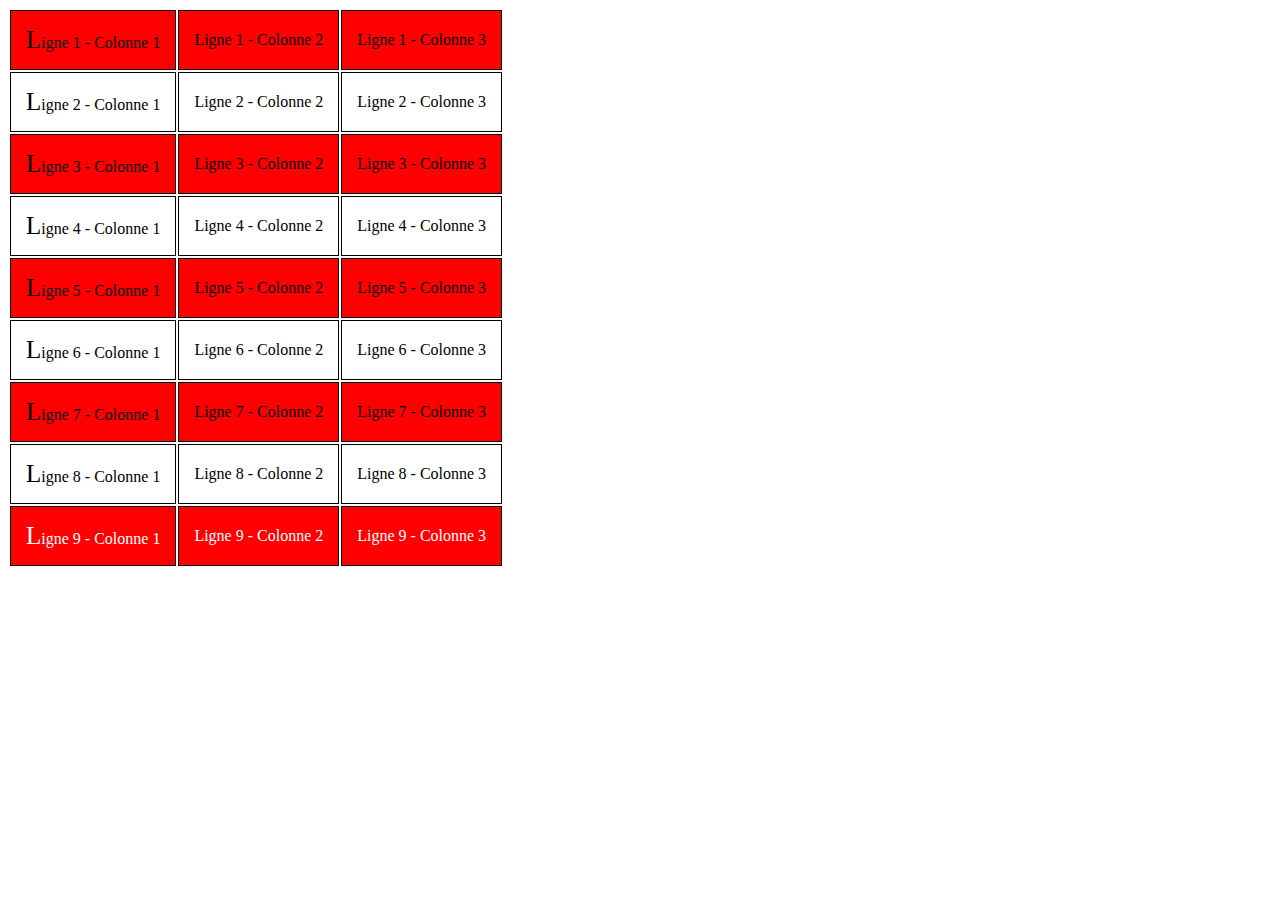
<file: ex2/index.html>
<!DOCTYPE html>
<html lang="en">

<head>
    <meta charset="UTF-8">
    <meta http-equiv="X-UA-Compatible" content="IE=edge">
    <meta name="viewport" content="width=device-width, initial-scale=1.0">
    <link rel="stylesheet" href="./public/css/style.css">
    <title>Document</title>
</head>

<body>

    <!-- CONSIGNES -->
    <!-- 
        mettre une bordure et une marge interne sur chaque case du tableau
        colorier le fond des lignes impaires du tableau
        changer la couleur du texte de la dernière ligne du tableau
        la première lettre de chaque première case de chaque ligne est légèrement plus grande que les autres
        rappel: vous n'avez pas le droit de modifier l'html
     -->

    <table>
        <tr>
            <td>Ligne 1 - Colonne 1</td>
            <td>Ligne 1 - Colonne 2</td>
            <td>Ligne 1 - Colonne 3</td>
        </tr>
        <tr>
            <td>Ligne 2 - Colonne 1</td>
            <td>Ligne 2 - Colonne 2</td>
            <td>Ligne 2 - Colonne 3</td>
        </tr>
        <tr>
            <td>Ligne 3 - Colonne 1</td>
            <td>Ligne 3 - Colonne 2</td>
            <td>Ligne 3 - Colonne 3</td>
        </tr>
        <tr>
            <td>Ligne 4 - Colonne 1</td>
            <td>Ligne 4 - Colonne 2</td>
            <td>Ligne 4 - Colonne 3</td>
        </tr>
        <tr>
            <td>Ligne 5 - Colonne 1</td>
            <td>Ligne 5 - Colonne 2</td>
            <td>Ligne 5 - Colonne 3</td>
        </tr>
        <tr>
            <td>Ligne 6 - Colonne 1</td>
            <td>Ligne 6 - Colonne 2</td>
            <td>Ligne 6 - Colonne 3</td>
        </tr>
        <tr>
            <td>Ligne 7 - Colonne 1</td>
            <td>Ligne 7 - Colonne 2</td>
            <td>Ligne 7 - Colonne 3</td>
        </tr>
        <tr>
            <td>Ligne 8 - Colonne 1</td>
            <td>Ligne 8 - Colonne 2</td>
            <td>Ligne 8 - Colonne 3</td>
        </tr>
        <tr>
            <td>Ligne 9 - Colonne 1</td>
            <td>Ligne 9 - Colonne 2</td>
            <td>Ligne 9 - Colonne 3</td>
        </tr>
    </table>

</body>

</html>
</file>
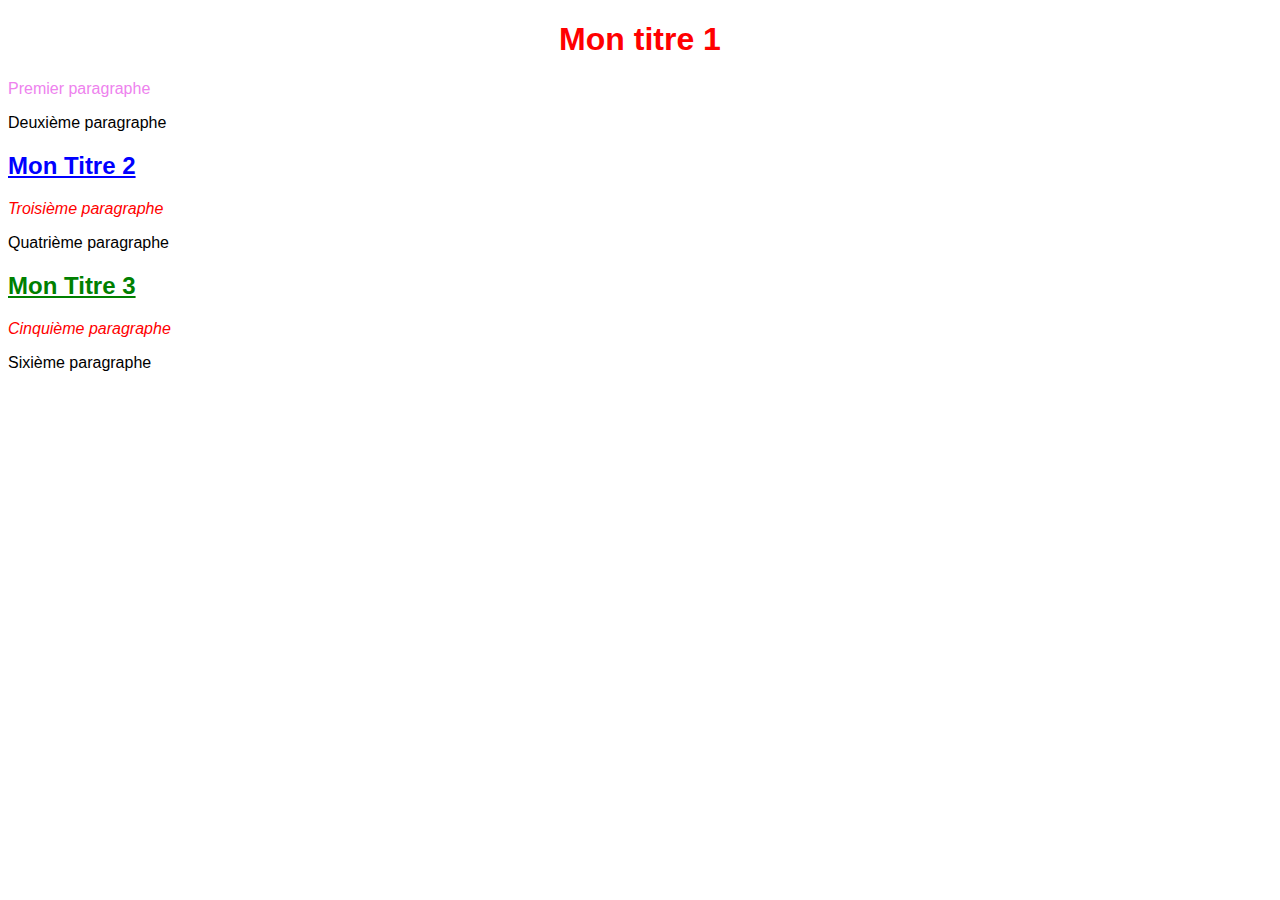
<file: ex3/index.html>
<!DOCTYPE html>
<html lang="en">

<head>
    <meta charset="UTF-8">
    <meta http-equiv="X-UA-Compatible" content="IE=edge">
    <meta name="viewport" content="width=device-width, initial-scale=1.0">
    <link rel="stylesheet" href="./public/css/style.css">
    <title>Document</title>
</head>

<body>

    <!-- CONSIGNES -->
    <!-- 
        le corps du document doit être écrit en helvetica.
        les h1 doivent être centrés et écrits en rouge.
        tous les h2 doivent être soulignés.
        les h2 dans les sections doivent être verts.
        les h2 dans les articles doivent être bleus.
        les paragraphes suivant directement un h2 doivent être en rouge italique.
        les paragraphes suivant un h1 doivent être en violet.
     -->

    <h1>Mon titre 1</h1>
    <p>Premier paragraphe</p>
    <p>Deuxième paragraphe</p>
    <article>
        <h2>Mon Titre 2</h2>
        <p>Troisième paragraphe</p>
        <p>Quatrième paragraphe</p>
        <section>
            <h2>Mon Titre 3</h2>
            <p>Cinquième paragraphe</p>
            <p>Sixième paragraphe</p>
        </section>
    </article>

</body>

</html>
</file>
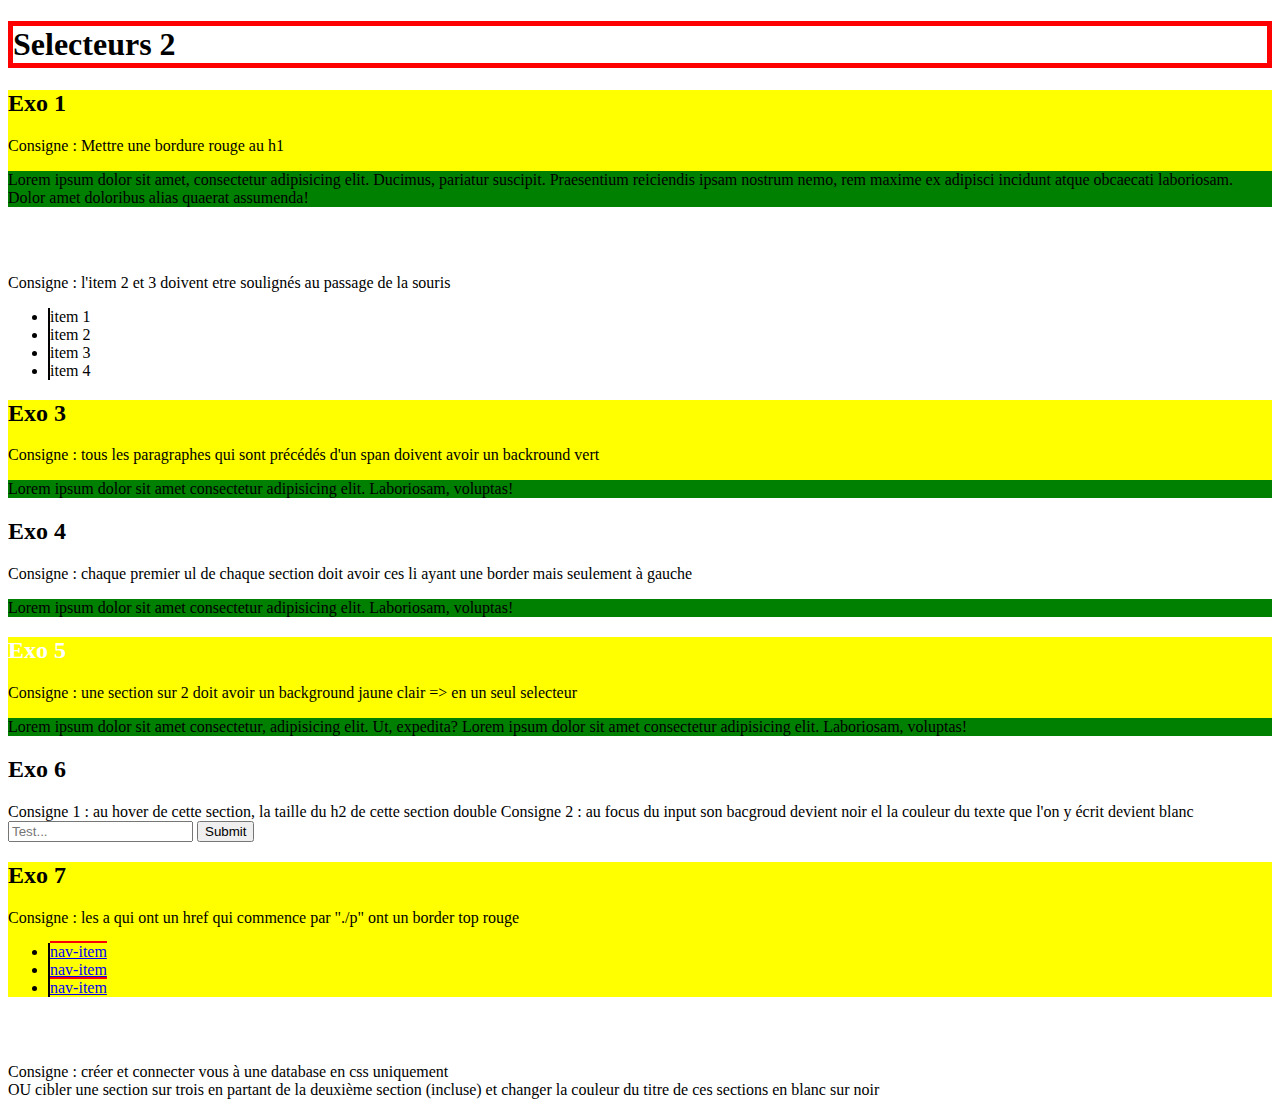
<file: ex4/index.html>
<!DOCTYPE html>
<html lang="en">

<head>
    <meta charset="UTF-8">
    <meta http-equiv="X-UA-Compatible" content="IE=edge">
    <meta name="viewport" content="width=device-width, initial-scale=1.0">
    <link rel="stylesheet" href="./public/css/style.css">
    <title>Document</title>
</head>

<body>
    <h1>Selecteurs 2</h1>

    <section>
        <h2>Exo 1</h2>
        <span>Consigne : Mettre une bordure rouge au h1</span>
        <p>Lorem ipsum dolor sit amet, consectetur adipisicing elit. Ducimus, pariatur suscipit. Praesentium reiciendis
            ipsam nostrum
            nemo, rem maxime ex adipisci incidunt atque obcaecati laboriosam. Dolor amet doloribus alias quaerat
            assumenda!</p>
    </section>

    <section>
        <h2>Exo 2</h2>
        <span>Consigne : l'item 2 et 3 doivent etre soulignés au passage de la souris</span>
        <ul>
            <li>item 1</li>
            <li>item 2</li>
            <li>item 3</li>
            <li>item 4</li>
        </ul>
    </section>

    <section>
        <h2>Exo 3</h2>
        <span>Consigne : tous les paragraphes qui sont précédés d'un span doivent avoir un backround vert</span>
        <p>Lorem ipsum dolor sit amet consectetur adipisicing elit. Laboriosam, voluptas!</p>
    </section>

    <section>
        <h2>Exo 4</h2>
        <span>Consigne : chaque premier ul de chaque section doit avoir ces li ayant une border mais seulement à
            gauche</span>
        <p>Lorem ipsum dolor sit amet consectetur adipisicing elit. Laboriosam, voluptas!</p>
    </section>

    <section>
        <h2>Exo 5</h2>
        <span>Consigne : une section sur 2 doit avoir un background jaune clair => en un seul selecteur</span>
        <p>Lorem ipsum dolor sit amet consectetur, adipisicing elit. Ut, expedita? Lorem ipsum dolor sit amet
            consectetur adipisicing elit. Laboriosam, voluptas!</p>
    </section>

    <section>
        <h2>Exo 6</h2>
        <span>Consigne 1 : au hover de cette section, la taille du h2 de cette section double</span>
        <span>Consigne 2 : au focus du input son bacgroud devient noir el la couleur du texte que l'on y écrit devient
            blanc</span>
        <input type="text" placeholder="Test...">
        <input type="submit">
    </section>

    <section>
        <h2>Exo 7</h2>
        <span>Consigne : les a qui ont un href qui commence par "./p" ont un border top rouge</span>
        <nav>
            <ul>
                <li><a href="./pomme">nav-item</a></li>
                <li><a href="./abricot">nav-item</a></li>
                <li><a href="./poire">nav-item</a></li>
            </ul>
        </nav>
    </section>

    <section>
        <h2>Exo 8</h2>
        <span>Consigne : créer et connecter vous à une database en css uniquement</span><br>
        <span>OU cibler une section sur trois en partant de la deuxième section (incluse) et changer la couleur du titre
            de ces sections en blanc sur noir</span>
    </section>

</body>

</html>
</file>
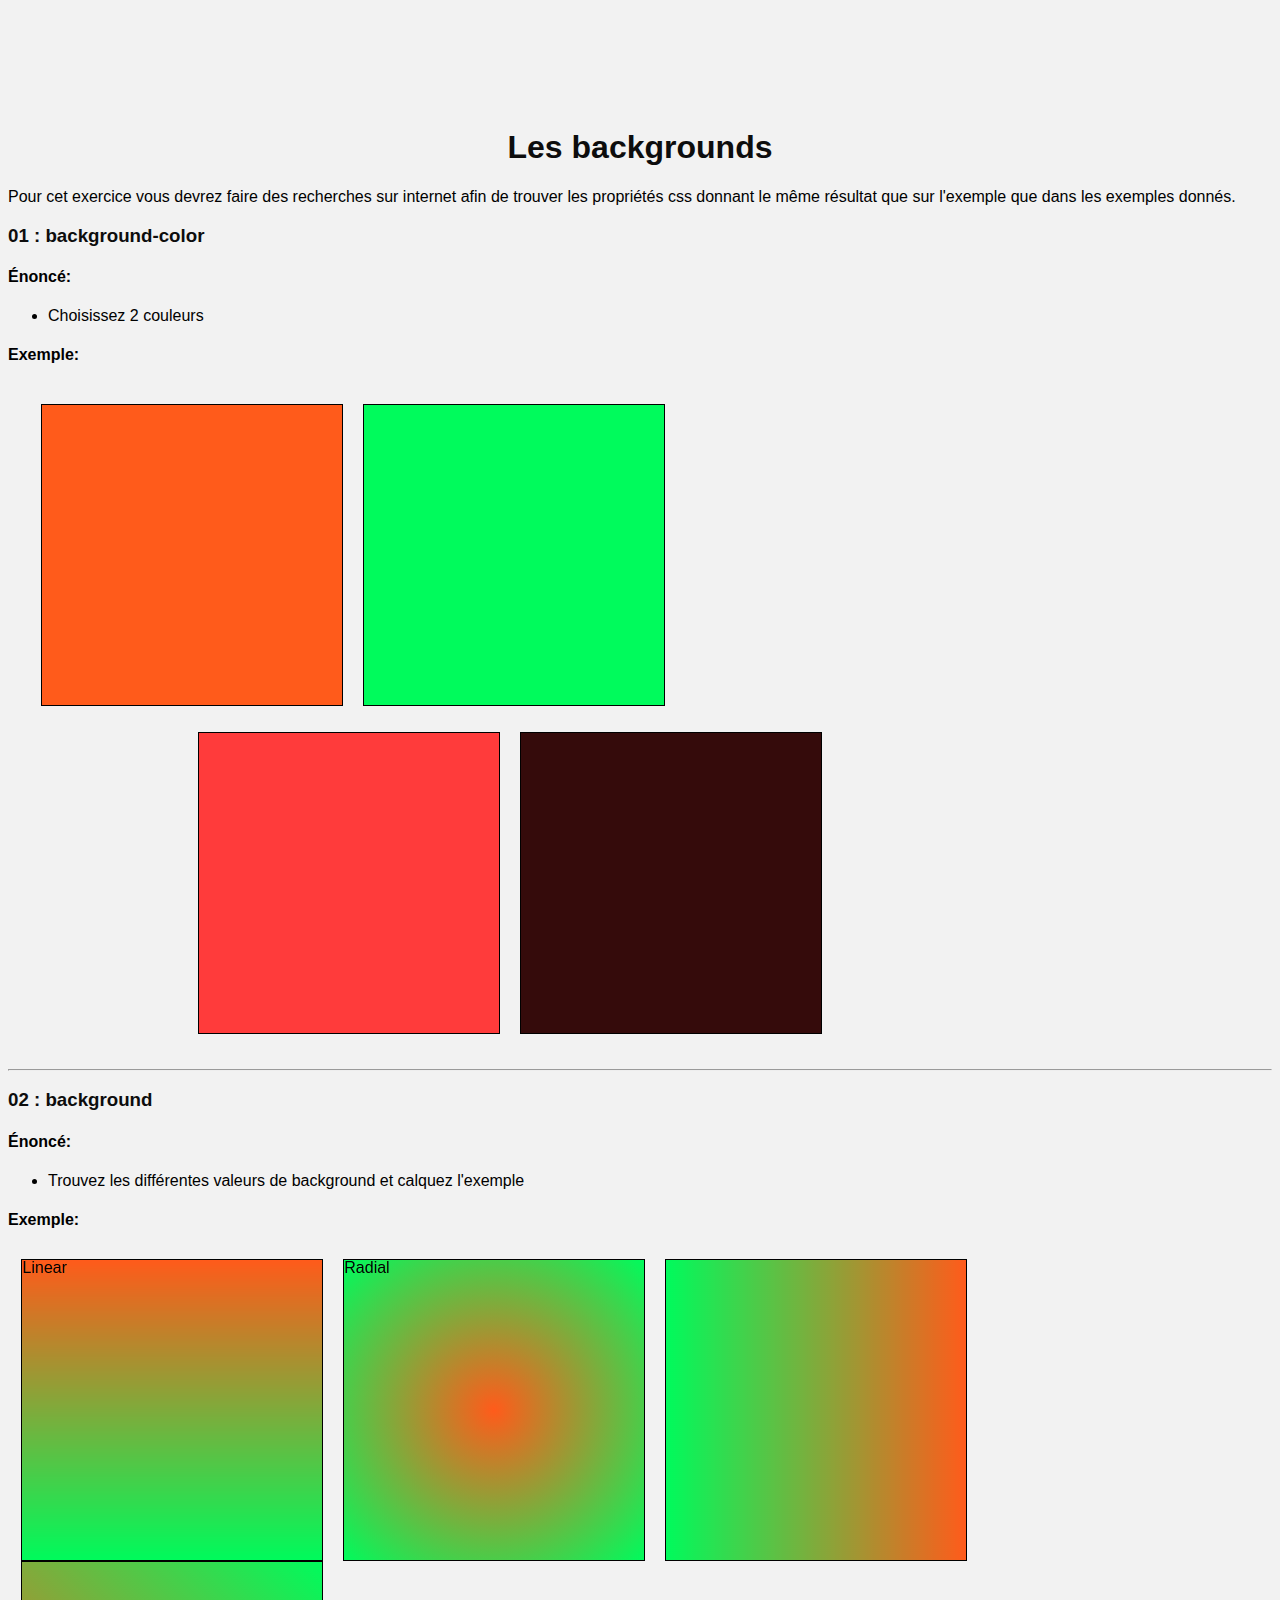
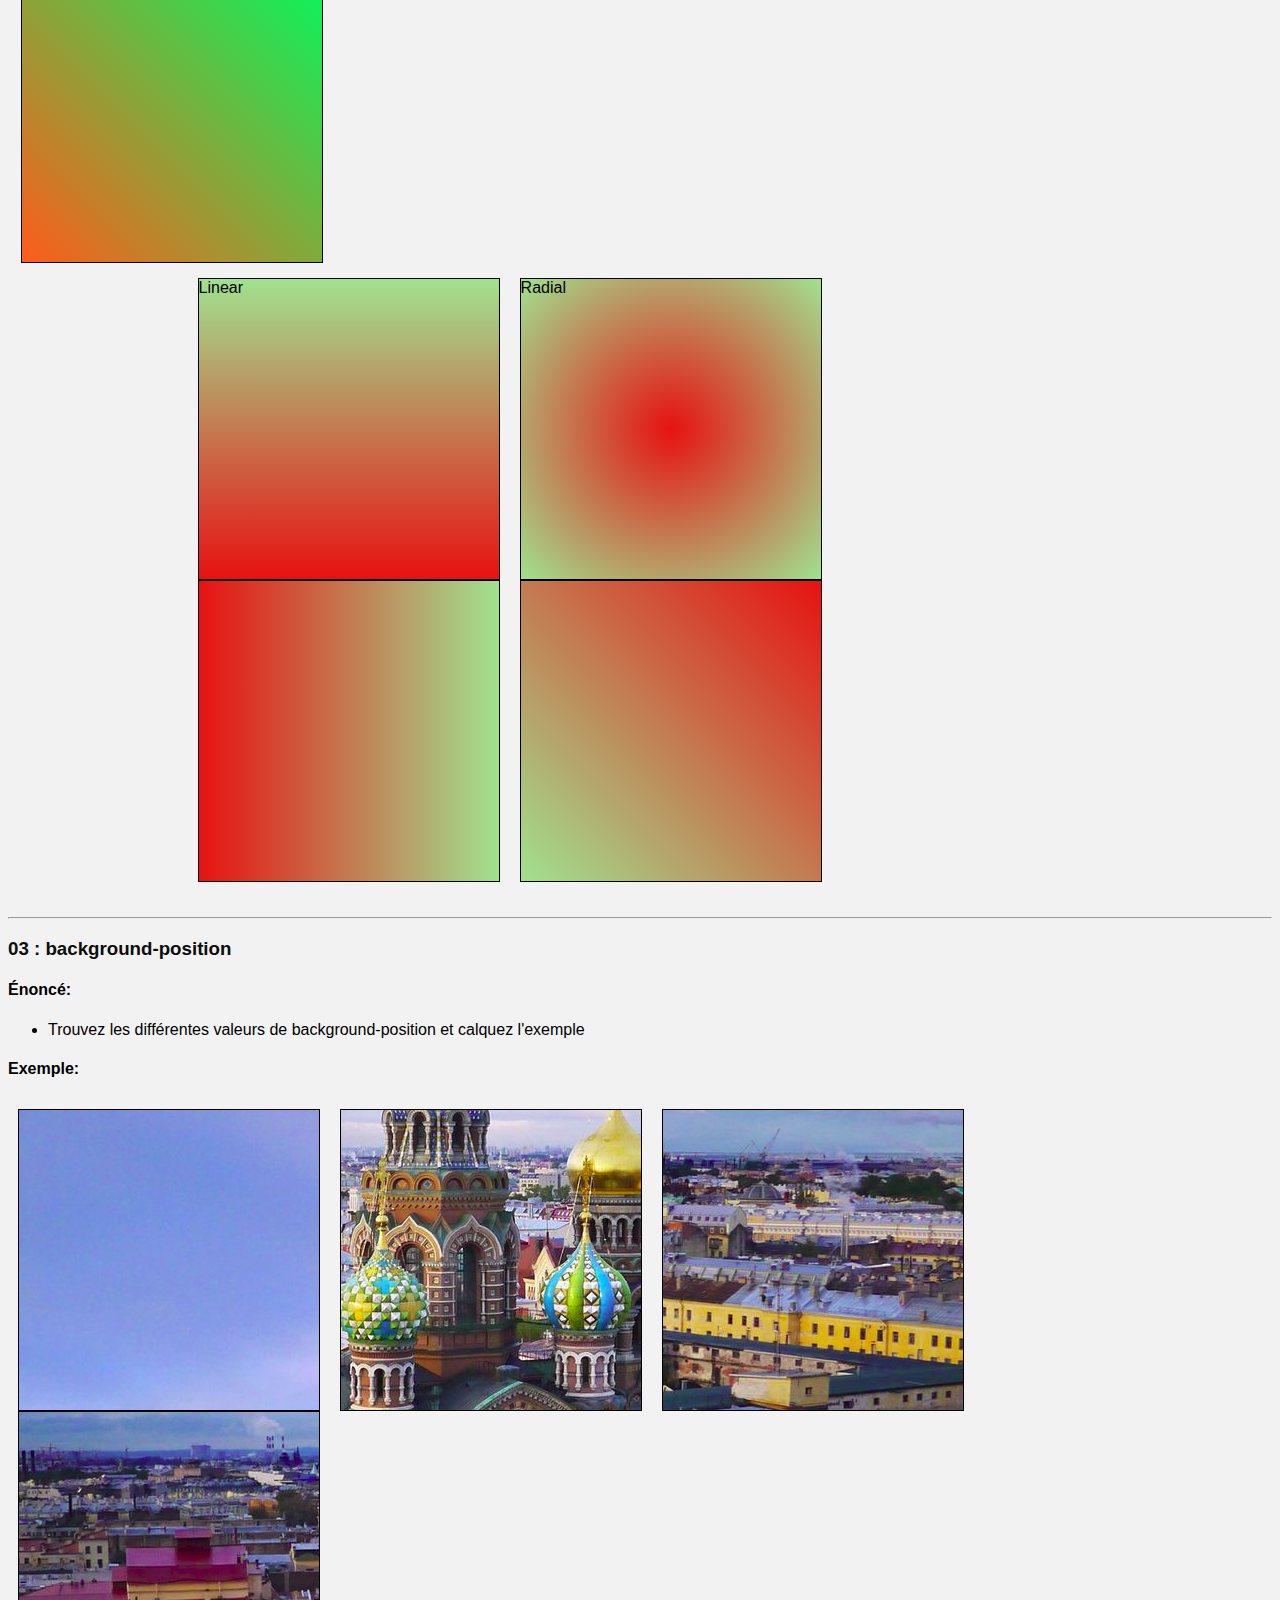
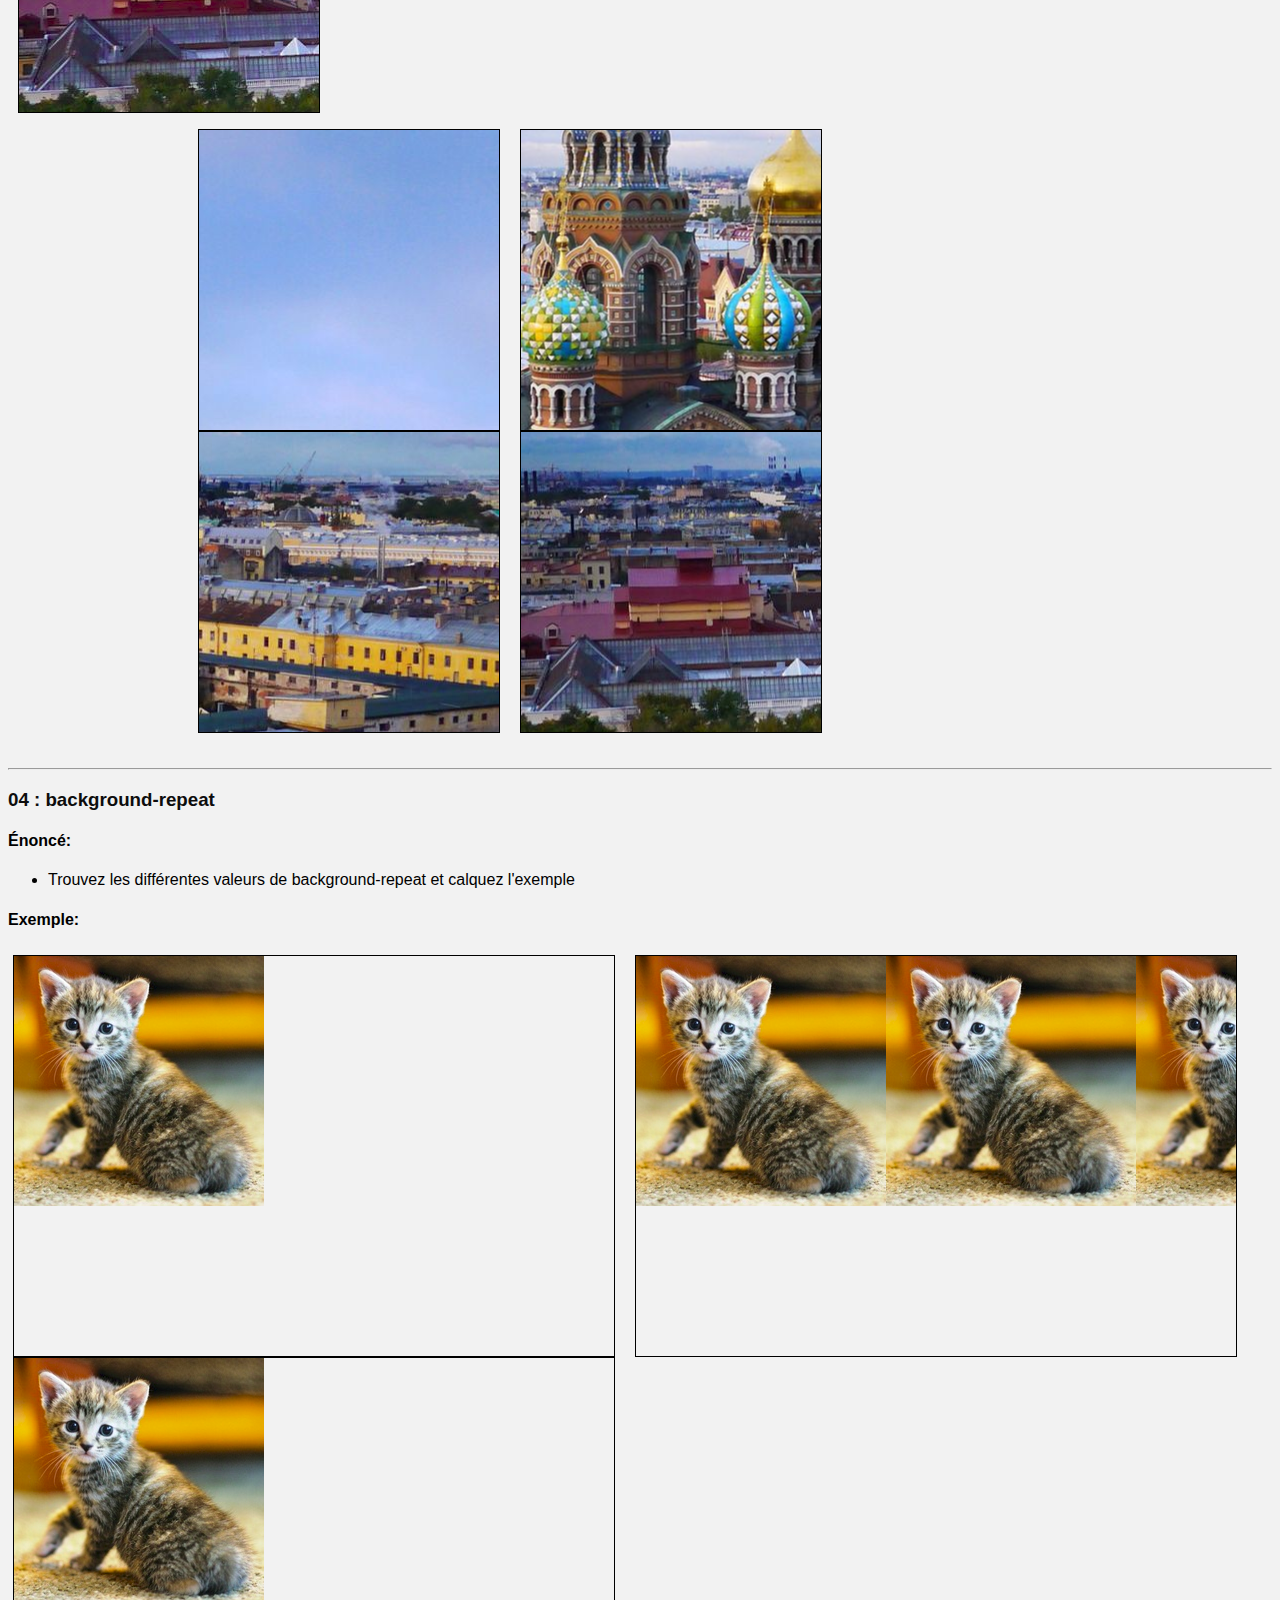
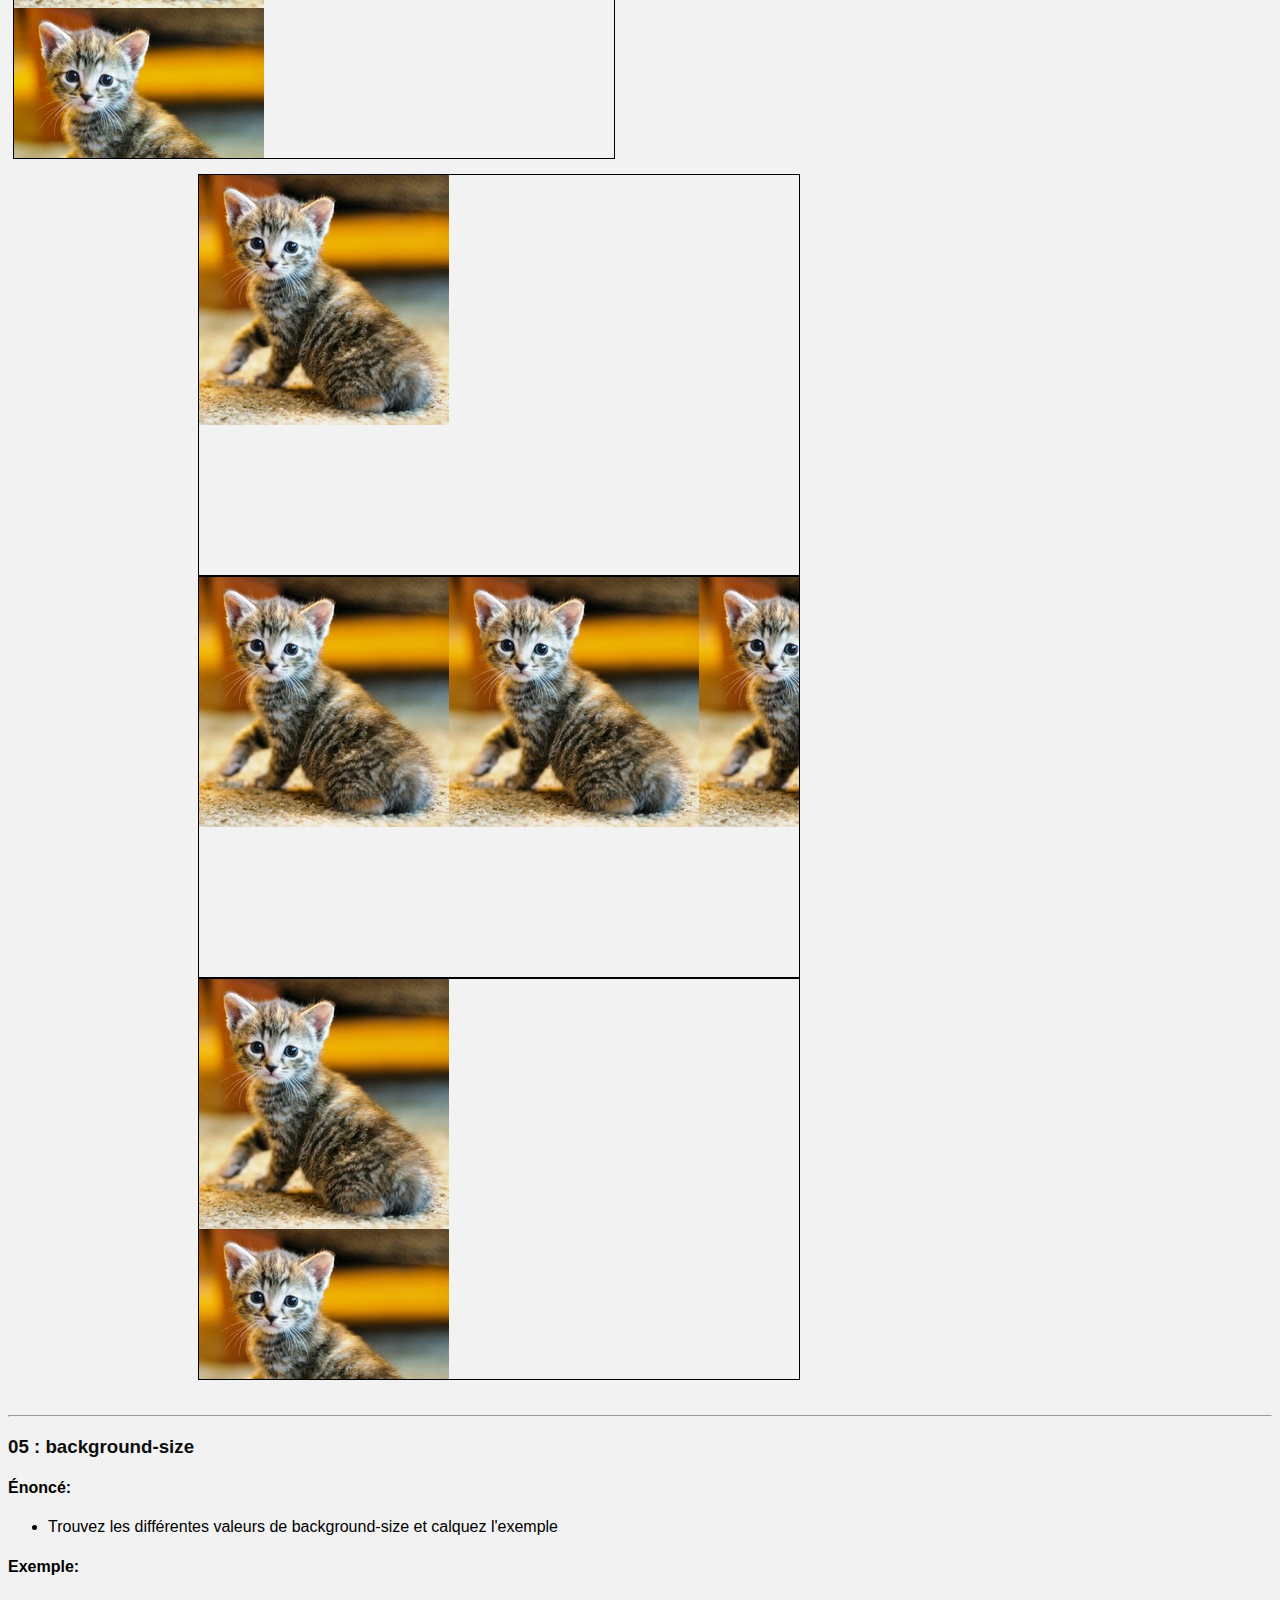
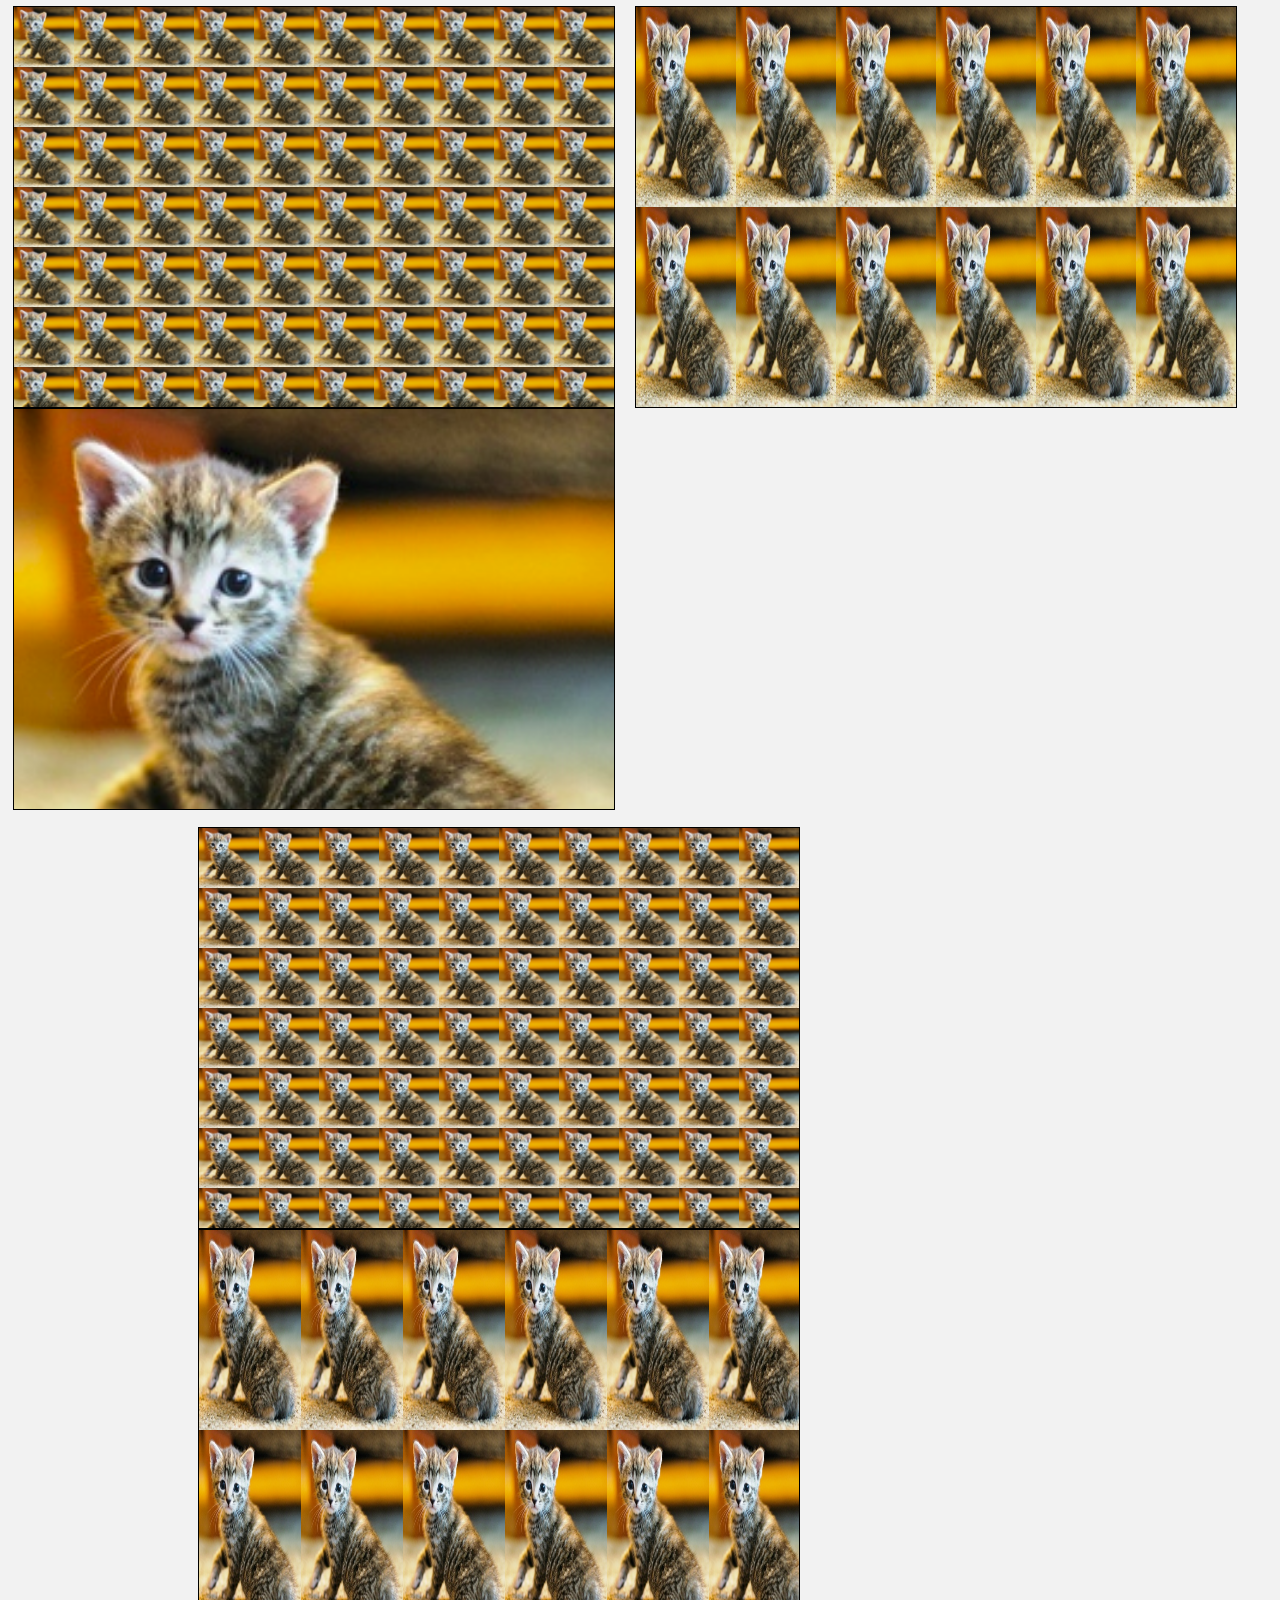
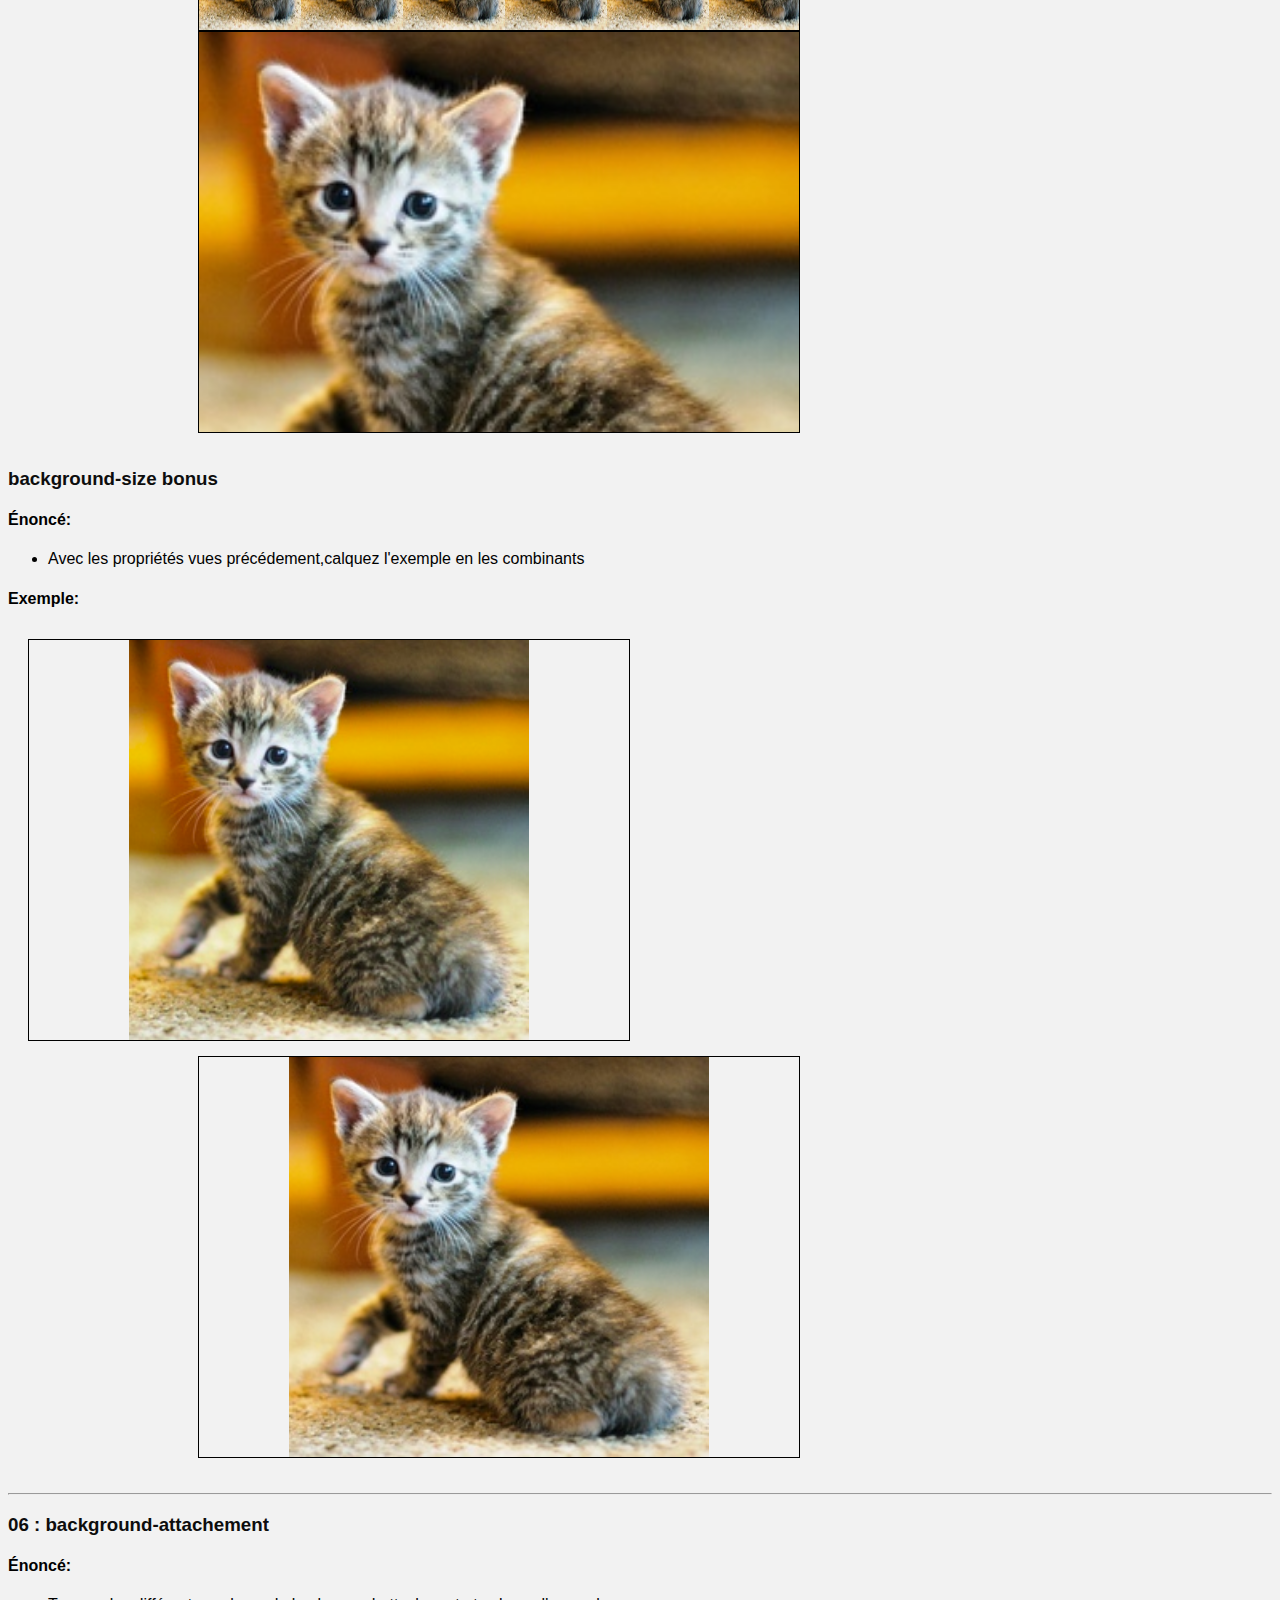
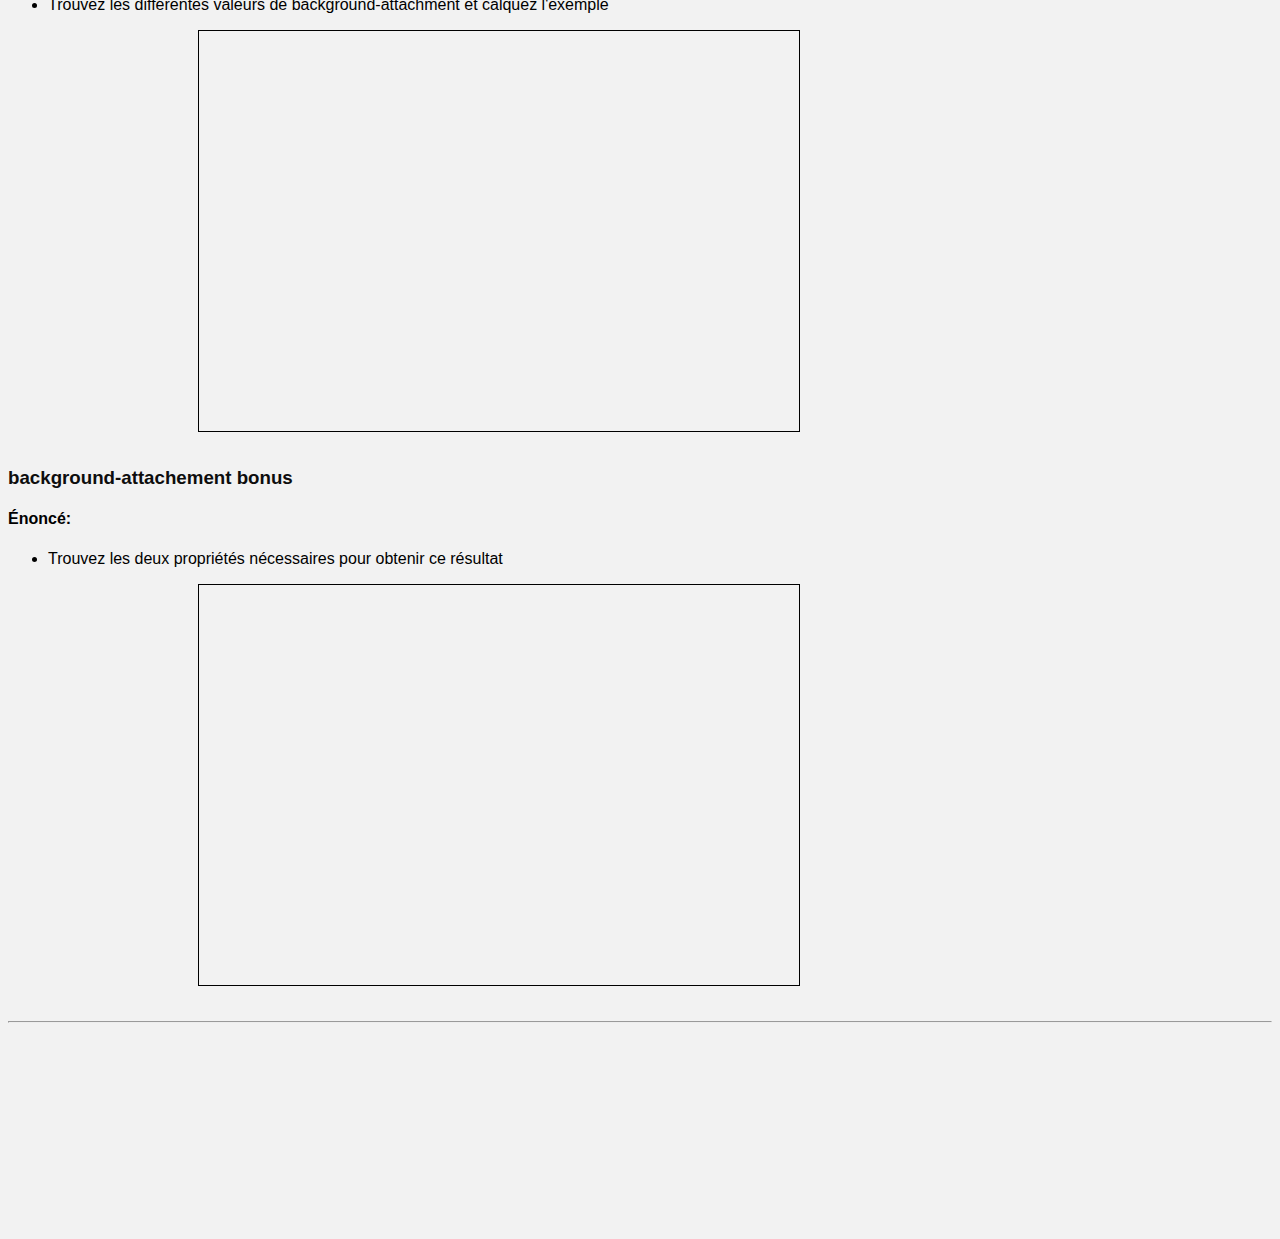
<file: les_backgrounds_exo/index.html>
<!DOCTYPE html>
<html lang="fr">

<head>
    <meta charset="UTF-8">
    <meta name="viewport" content="width=device-width, initial-scale=1.0">
    <meta http-equiv="X-UA-Compatible" content="ie=edge">
    <link rel="stylesheet" href="css/style.css">
    <title>Les Backgrounds</title>
</head>

<body>


    <h1>Les backgrounds</h1>
    <p>Pour cet exercice vous devrez faire des recherches sur internet afin de trouver les propriétés css donnant le même résultat que sur l'exemple
        que dans les exemples donnés.

    </p>

    <h3>01 : background-color</h3>
    <h4>Énoncé:</h4>
    <ul>
        <li>
            Choisissez 2 couleurs
        </li>
    </ul>
    <h4>Exemple:</h4>
    <img src="images/exemples/exo_01.png" alt=""> 
    <div class="container">
        <div class="bg-color-1 float-left box-300"></div>
        <div class="bg-color-2 float-left box-300"></div>
    </div>
    <div class="clear"></div>
    <hr>

    <h3>02 : background</h3>
    <h4>Énoncé:</h4>
    <ul>
        <li>
            Trouvez les différentes valeurs de background et calquez l'exemple
        </li>
    </ul>
    <h4>Exemple:</h4>
    <img src="images/exemples/exo_02.png" alt=""> 
    <div class="container">
        <div class="bg-1 float-left box-300">Linear</div>
        <div class="bg-2 float-left box-300">Radial</div>
        <div class="bg-3 float-left box-300"></div>
        <div class="bg-4 float-left box-300"></div>
    </div>
    <div class="clear"></div>
    <hr>

    <h3>03 : background-position</h3>
    <h4>Énoncé:</h4>
    <ul>
        <li>
            Trouvez les différentes valeurs de background-position et calquez l'exemple
        </li>
    </ul>
    <h4>Exemple:</h4>
    <img src="images/exemples/exo_03.png" alt=""> 
    <div class="container">
        <div class="float-left img-1 box-300"></div>
        <div class="float-left img-2 box-300"></div>
        <div class="float-left img-3 box-300"></div>
        <div class="float-left img-4 box-300"></div>
    </div>
    <div class="clear"></div>
    <hr>

    <h3>04 : background-repeat</h3>
    <h4>Énoncé:</h4>
    <ul>
        <li>
            Trouvez les différentes valeurs de background-repeat et calquez l'exemple
        </li>
    </ul>
    <h4>Exemple:</h4>
    <img src="images/exemples/exo_04.png" alt=""> 
    <div class="container">
        <div class="float-left img-5 box-400-600"></div>
        <div class="float-left img-6 box-400-600"></div>
        <div class="float-left img-7 box-400-600"></div>
    </div>
    <div class="clear"></div>
    <hr>
    <h3>05 : background-size</h3>
    <h4>Énoncé:</h4>
    <ul>
        <li>
            Trouvez les différentes valeurs de background-size et calquez l'exemple
        </li>
    </ul>
    <h4>Exemple:</h4>
    <img src="images/exemples/exo_05.png" alt=""> 
    <div class="container">
        <div class="float-left img-8 box-400-600"></div>
        <div class="float-left img-9 box-400-600"></div>
        <div class="float-left img-10 box-400-600"></div>
    </div>
    <h3>background-size
        <strong>bonus</strong>
    </h3>
    <h4>Énoncé:</h4>
    <ul>
        <li>
            Avec les propriétés vues précédement,calquez l'exemple en les combinants
        </li>
    </ul>
    <h4>Exemple:</h4>
    <img src="images/exemples/exo_05_bonus.png" alt=""> 
    <div class="container">
        <div class="float-left img-11 box-400-600"></div>
    </div>
    <div class="clear"></div>
    <hr>

    <h3>06 : background-attachement</h3>
    <h4>Énoncé:</h4>
    <ul>
        <li>
            Trouvez les différentes valeurs de background-attachment et calquez l'exemple
        </li>
    </ul>
    <div class="container">
        <div class="float-left img-12 box-400-600"></div>
    </div>
    <h3>background-attachement
        <strong>bonus</strong>
    </h3>
    <h4>Énoncé:</h4>
    <ul>
        <li>
            Trouvez les deux propriétés nécessaires pour obtenir ce résultat
        </li>
    </ul>
    
    <div class="container">
        <div class="float-left img-13 box-400-600"></div>
    </div>
    <div class="clear"></div>
    <hr>



</body>

</html>
</file>
<file: ex2/public/css/style.css>
td {
    border: 1px solid black;
    padding: 15px;
}

tr:nth-child(odd) {
    background-color: red;
}

tr:last-child {
    color: white;
}

td:first-child:first-letter {
    font-size: 25px;
}
</file>
<file: ex3/public/css/style.css>
body {
    font-family: Helvetica;
}

h1 {
    color: red;
    text-align: center;
}

h2 {
    text-decoration: underline;
}

section h2 {
    color: green;
}

article>h2 {
    color: blue;
}

h2+p {
    color: red;
    font-style: italic;
}

h1+p {
    color: violet;
}
</file>
<file: ex4/public/css/style.css>
h1 {
    border: red solid 5px;
}

section:nth-child(3) li:nth-child(2):hover,
li:nth-child(3):hover {
    text-decoration: underline;
}

span+p {
    background-color: green;
}

ul:nth-child(1n)>li {
    border-left: 2px solid black;
}

section:nth-child(2n) {
    background-color: yellow;
}

section:nth-child(7) h2:hover {
    font-size: 40px;
}

section:nth-child(7) input:focus {
    background-color: black;
    color: white;
}

section:nth-child(8) a[href^="./p"] {
    border-top: solid 2px red;
}

section:nth-child(3n+3) h2 {
    color: white;
}
</file>
<file: les_backgrounds_exo/css/style.css>
/* début Aspect général */
* {
    font-family: arial;
}

body {
    background-color: #f2f2f2;
    padding: 100px 0 200px 0;
}

h1 {
    text-align: center;
}

h1,
h3 {
    color: #0d0d0d;
}

.container {
    width: 70%;
    overflow: hidden;
    margin: 0 auto;
    margin-bottom: 35px;
}

.float-left {
    float: left;
    margin-right: 20px;

}

.box-300 {
    height: 300px;
    width: 300px;
    border: 1px solid black;
}

.box-400-600 {
    height: 400px;
    width: 600px;
    border: 1px solid black;
}

.clear {
    clear: both;
}

/* fin Aspect général */



/* début exo 01 background-color */
.bg-color-1 {
    background-color: #ff3b3b;
}

.bg-color-2 {
    background-color: #350b0b;
}

/* fin exo 01 background-color */

/* début exo 02 background*/
.bg-1 {
    background: linear-gradient(to top, rgb(231, 18, 18), rgba(70, 208, 32, 0.475));
}

.bg-2 {
    background: radial-gradient(rgb(231, 18, 18), rgba(70, 208, 32, 0.475));
}

.bg-3 {
    background: linear-gradient(to right, rgb(231, 18, 18), rgba(70, 208, 32, 0.475));
}

.bg-4 {
    background: linear-gradient(to left bottom, rgb(231, 18, 18), rgba(70, 208, 32, 0.475));
}

/* fin exo 02 background*/

/* début exo 03 background-position*/
.img-1 {
    background-image: url(../images/bg_image.jpg);
    background-position: top;
}

.img-2 {
    background-image: url(../images/bg_image.jpg);
    background-position: 50%;
}

.img-3 {
    background-image: url(../images/bg_image.jpg);
    background-position: 100%;
}

.img-4 {
    background-image: url(../images/bg_image.jpg);
    background-position: 0%;
}

/* fin exo 03 background-position*/

/* début exo 04 background-repeat*/
.img-5 {
    background-image: url(../images/bg_image_petite.jpg);
    background-repeat: no-repeat;
}

.img-6 {
    background-image: url(../images/bg_image_petite.jpg);
    background-repeat: repeat-x;
}

.img-7 {
    background-image: url(../images/bg_image_petite.jpg);
    background-repeat: repeat-y;
}

/* fin exo 04 background-repeat*/

/* début exo 05 background-size*/
.img-8 {
    background-image: url(../images/bg_image_petite.jpg);
    background-size: 10%;
}

.img-9 {
    background-image: url(../images/bg_image_petite.jpg);
    background-size: 17% 50%;
}

.img-10 {
    background-image: url(../images/bg_image_petite.jpg);
    background-size: 100%;
}

.img-11 {
    background-image: url(../images/bg_image_petite.jpg);
    background-size: 70% 100%;
    background-repeat: no-repeat;
    background-position: center;
}

/* fin exo 05 background-size*/

/* début exo 06 background-attachement*/
.img-12 {
    background-image: url(../images/bg_image_petite.jpg);
    background-attachment: fixed;
}

.img-13 {
    background-image: url(../images/bg_image_petite.jpg);
    background-attachment: fixed;
    background-size: 50%;
}

/* fin exo 06 background-attachement*/
</file>
